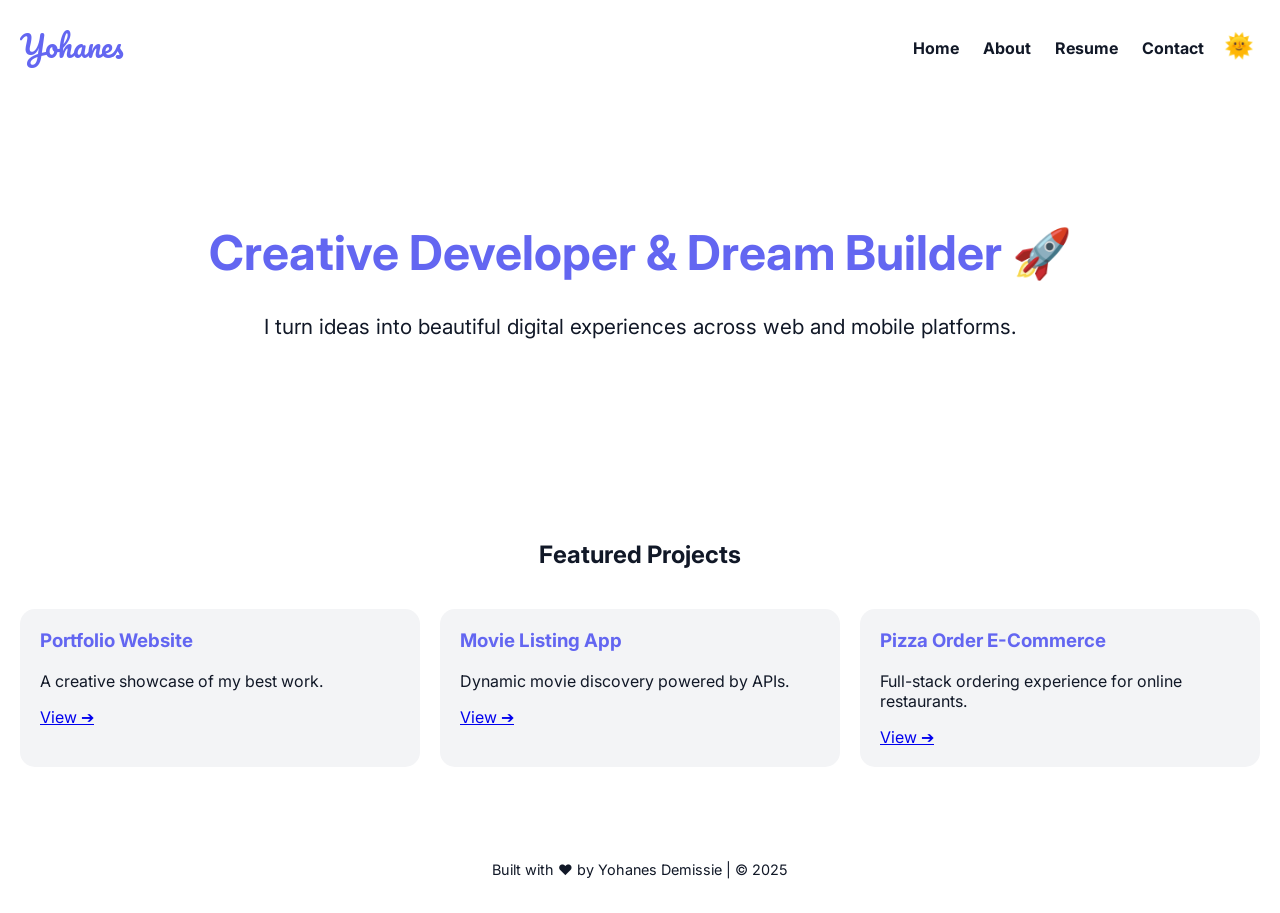
<file: index.html>
<!DOCTYPE html>
<html lang="en">

<head>
  <meta charset="UTF-8">
  <meta name="viewport" content="width=device-width, initial-scale=1">
  <title>Yohanes Demissie | Developer & Creator</title>
  <link href="https://fonts.googleapis.com/css2?family=Inter:wght@400;700&family=Pacifico&display=swap"
    rel="stylesheet">
  <link rel="stylesheet" href="style.css">
</head>

<body>

  <nav>
    <div class="logo">Yohanes</div>
    <div class="nav-links">
      <a href="index.html">Home</a>
      <a href="about.html">About</a>
      <!-- <a href="projects.html">Projects</a> -->
        <a href="resume.html">Resume</a>
      <a href="contact.html">Contact</a>
      <button id="toggle-theme">🌞</button>
    </div>
  </nav>

  <header class="hero">
    <h1>Creative Developer & Dream Builder 🚀</h1>
    <p>I turn ideas into beautiful digital experiences across web and mobile platforms.</p>
  </header>

  <section class="section">
    <h2>Featured Projects</h2>
    <div class="projects">
      <div class="card">
        <h3>Portfolio Website</h3>
        <p>A creative showcase of my best work.</p>
        <a href="https://yohanesdemissie.github.io/static-portfolio/" target="_blank">View ➔</a>
      </div>
      <div class="card">
        <h3>Movie Listing App</h3>
        <p>Dynamic movie discovery powered by APIs.</p>
        <a href="https://yohanesdemissie.github.io/get-movies/" target="_blank">View ➔</a>
      </div>
      <div class="card">
        <h3>Pizza Order E-Commerce</h3>
        <p>Full-stack ordering experience for online restaurants.</p>
        <a href="https://yohanesdemissie.github.io/eCommerce/" target="_blank">View ➔</a>
      </div>
    </div>
  </section>

  <footer>
    <p>Built with ❤️ by Yohanes Demissie | © 2025</p>
  </footer>

  <script src="script.js"></script>
</body>

</html>
</file>
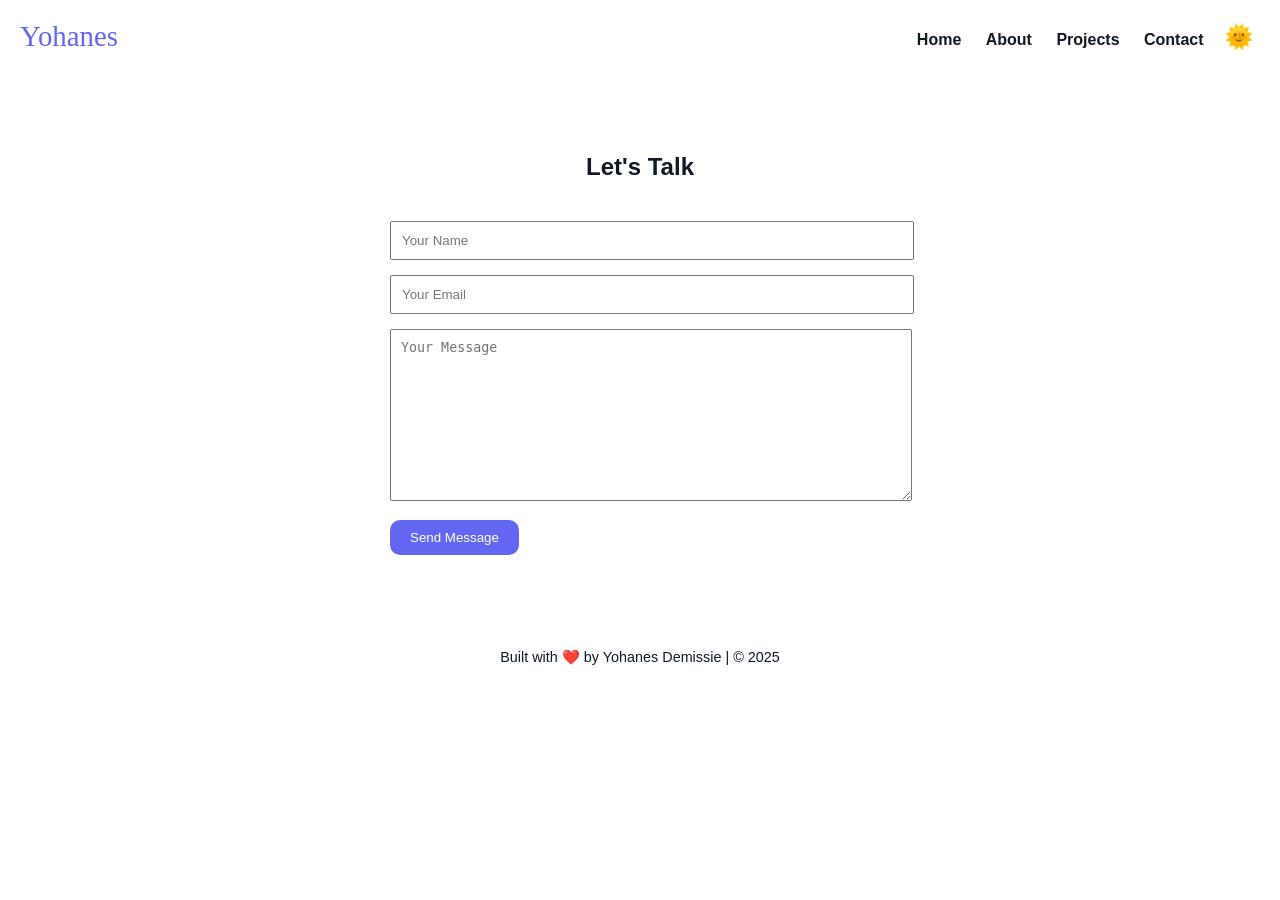
<file: contact.html>
<!DOCTYPE html>
<html lang="en">

<head>
  <meta charset="UTF-8">
  <meta name="viewport" content="width=device-width, initial-scale=1">
  <title>Contact Yohanes</title>
  <link rel="stylesheet" href="style.css">
</head>

<body>

  <nav>
    <div class="logo">Yohanes</div>
    <div class="nav-links">
      <a href="index.html">Home</a>
      <a href="about.html">About</a>
      <a href="projects.html">Projects</a>
      <a href="contact.html">Contact</a>
      <button id="toggle-theme">🌞</button>
    </div>
  </nav>

  <section class="section">
    <h2>Let's Talk</h2>
    <form action="https://formspree.io/f/mnndngjz" method="POST" style="max-width: 500px; margin: auto;">
      <input type="text" name="name" placeholder="Your Name" required
        style="width: 100%; margin-bottom: 15px; padding: 10px;">
      <input type="email" name="email" placeholder="Your Email" required
        style="width: 100%; margin-bottom: 15px; padding: 10px;">
      <textarea name="message" placeholder="Your Message" required
        style="width: 100%; height: 150px; padding: 10px;"></textarea><br>
      <button type="submit"
        style="margin-top: 15px; background: var(--accent); color: white; padding: 10px 20px; border: none; border-radius: 10px;">Send
        Message</button>
    </form>
  </section>

  <footer>
    <p>Built with ❤️ by Yohanes Demissie | © 2025</p>
  </footer>

  <script src="script.js"></script>
</body>

</html>
</file>
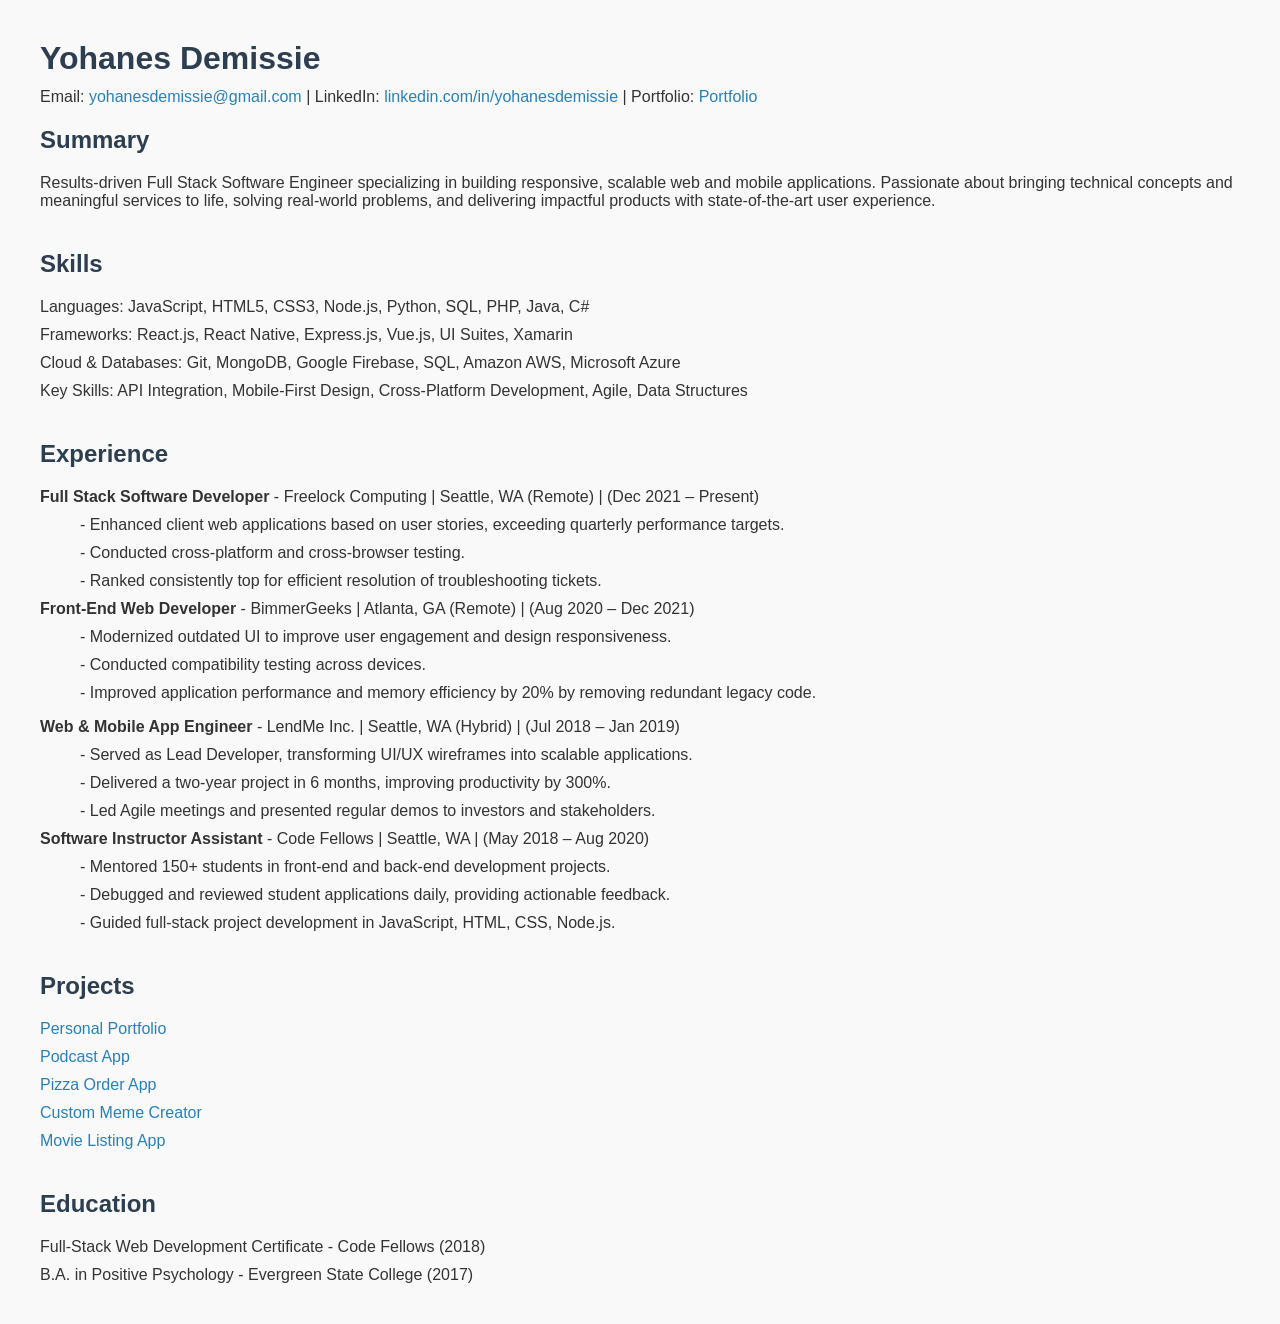
<file: resume.html>
<!DOCTYPE html>
<html lang="en">
<head>
  <meta charset="UTF-8">
  <meta name="viewport" content="width=device-width, initial-scale=1">
  <title>Yohanes Demissie - Full Stack Engineer</title>
  <link rel="stylesheet" href="resume.css">
  <style>
    
  </style>
</head>
<body>

  <h1>Yohanes Demissie</h1>
  <p class="contact">
    Email: <a href="mailto:yohanesdemissie@gmail.com">yohanesdemissie@gmail.com</a> | 
    LinkedIn: <a href="https://linkedin.com/in/yohanesdemissie">linkedin.com/in/yohanesdemissie</a> | 
    Portfolio: <a href="https://yohanesdemissie.github.io/static-portfolio/">Portfolio</a>
  </p>

  <div class="section">
    <h2>Summary</h2>
    <p>Results-driven Full Stack Software Engineer specializing in building responsive, scalable web and mobile applications. Passionate about bringing technical concepts and meaningful services to life, solving real-world problems, and delivering impactful products with state-of-the-art user experience.</p>
  </div>

  <div class="section">
    <h2>Skills</h2>
    <ul>
      <li>Languages: JavaScript, HTML5, CSS3, Node.js, Python, SQL, PHP, Java, C#</li>
      <li>Frameworks: React.js, React Native, Express.js, Vue.js, UI Suites, Xamarin</li>
      <li>Cloud & Databases: Git, MongoDB, Google Firebase, SQL, Amazon AWS, Microsoft Azure</li>
      <!-- <li>Cloud: AWS, Azure</li> -->
      <li>Key Skills: API Integration, Mobile-First Design, Cross-Platform Development, Agile, Data Structures</li>
    </ul>
  </div>

  <div class="section">
    <h2>Experience</h2>
    <dl>
      <dt><strong>Full Stack Software Developer</strong> - Freelock Computing | Seattle, WA (Remote) | (Dec 2021 – Present)</dt>
        <dd>- Enhanced client web applications based on user stories, exceeding quarterly performance targets.</dd>
        <dd>- Conducted cross-platform and cross-browser testing.</dd>
        <dd>- Ranked consistently top for efficient resolution of troubleshooting tickets.</dd>
      <dt><strong>Front-End Web Developer</strong> - BimmerGeeks | Atlanta, GA (Remote) | (Aug 2020 – Dec 2021)</dt>
        <dd>- Modernized outdated UI to improve user engagement and design responsiveness.</dd>
        <dd>- Conducted compatibility testing across devices.</dd>
        <dd>- Improved application performance and memory efficiency by 20% by removing redundant legacy code.</dd>
      </dl>
      <dt><strong>Web & Mobile App Engineer</strong> - LendMe Inc. | Seattle, WA (Hybrid) | (Jul 2018 – Jan 2019)</dt>
        <dd>- Served as Lead Developer, transforming UI/UX wireframes into scalable applications.</dd>
        <dd>- Delivered a two-year project in 6 months, improving productivity by 300%.</dd>
        <dd>- Led Agile meetings and presented regular demos to investors and stakeholders.</dd>
      <dt><strong>Software Instructor Assistant</strong> - Code Fellows | Seattle, WA | (May 2018 – Aug 2020)</dt>
        <dd>- Mentored 150+ students in front-end and back-end development projects.</dd>
        <dd>- Debugged and reviewed student applications daily, providing actionable feedback.</dd>
        <dd>- Guided full-stack project development in JavaScript, HTML, CSS, Node.js.</dd>
    </dl>
  </div>

  <div class="section">
    <h2>Projects</h2>
    <ul>
      <li><a href="https://yohanesdemissie.github.io/static-portfolio/">Personal Portfolio</a></li>
      <li><a href="https://yohanesdemissie.github.io/podcast-livestream/#/">Podcast App</a></li>
      <li><a href="https://yohanesdemissie.github.io/eCommerce/">Pizza Order App</a></li>
      <li><a href="https://yohanesdemissie.github.io/my-meme/">Custom Meme Creator</a></li>
      <li><a href="https://yohanesdemissie.github.io/get-movies/">Movie Listing App</a></li>
    </ul>
  </div>

  <div class="section">
    <h2>Education</h2>
    <ul>
      <li>Full-Stack Web Development Certificate - Code Fellows (2018)</li>
      <li>B.A. in Positive Psychology - Evergreen State College (2017)</li>
    </ul>
  </div>

</body>
</html>
</file>
<file: style.css>
:root {
  --bg: #ffffff;
  --text: #111827;
  --accent: #6366f1;
  --card: #f3f4f6;
}

body.dark {
  --bg: #111827;
  --text: #f9fafb;
  --accent: #8b5cf6;
  --card: #1f2937;
}

body {
  margin: 0;
  font-family: 'Inter', sans-serif;
  background: var(--bg);
  color: var(--text);
  transition: background 0.5s, color 0.5s;
}

nav {
  display: flex;
  justify-content: space-between;
  align-items: center;
  padding: 20px;
}

.logo {
  font-family: 'Pacifico', cursive;
  font-size: 1.8rem;
  color: var(--accent);
}

.nav-links a {
  margin: 0 10px;
  text-decoration: none;
  color: var(--text);
  font-weight: bold;
}

#toggle-theme {
  background: none;
  border: none;
  font-size: 1.5rem;
  cursor: pointer;
}

.hero {
  padding: 100px 20px;
  text-align: center;
}

.hero h1 {
  font-size: 3rem;
  color: var(--accent);
}

.hero p {
  font-size: 1.3rem;
  margin-top: 20px;
}

.section {
  padding: 60px 20px;
}

h2 {
  text-align: center;
  margin-bottom: 40px;
}

.projects {
  display: grid;
  grid-template-columns: repeat(auto-fit, minmax(250px, 1fr));
  gap: 20px;
}

.card {
  background: var(--card);
  padding: 20px;
  border-radius: 15px;
  transition: transform 0.3s;
}

.card:hover {
  transform: translateY(-10px);
}

.card h3 {
  margin-top: 0;
  color: var(--accent);
}

footer {
  text-align: center;
  padding: 20px;
  font-size: 0.9rem;
}
</file>
<file: resume.css>
body {
  font-family: Arial, sans-serif;
  margin: 40px;
  background: #f9f9f9;
  color: #333;
}

h1,
h2 {
  color: #2c3e50;
}

a {
  color: #2980b9;
  text-decoration: none;
}

.section {
  margin-bottom: 40px;
}

.contact {
  margin-top: -10px;
}

ul {
  list-style: none;
  padding-left: 0;
}

li, dd, dt {
  margin-bottom: 10px;
}
</file>
